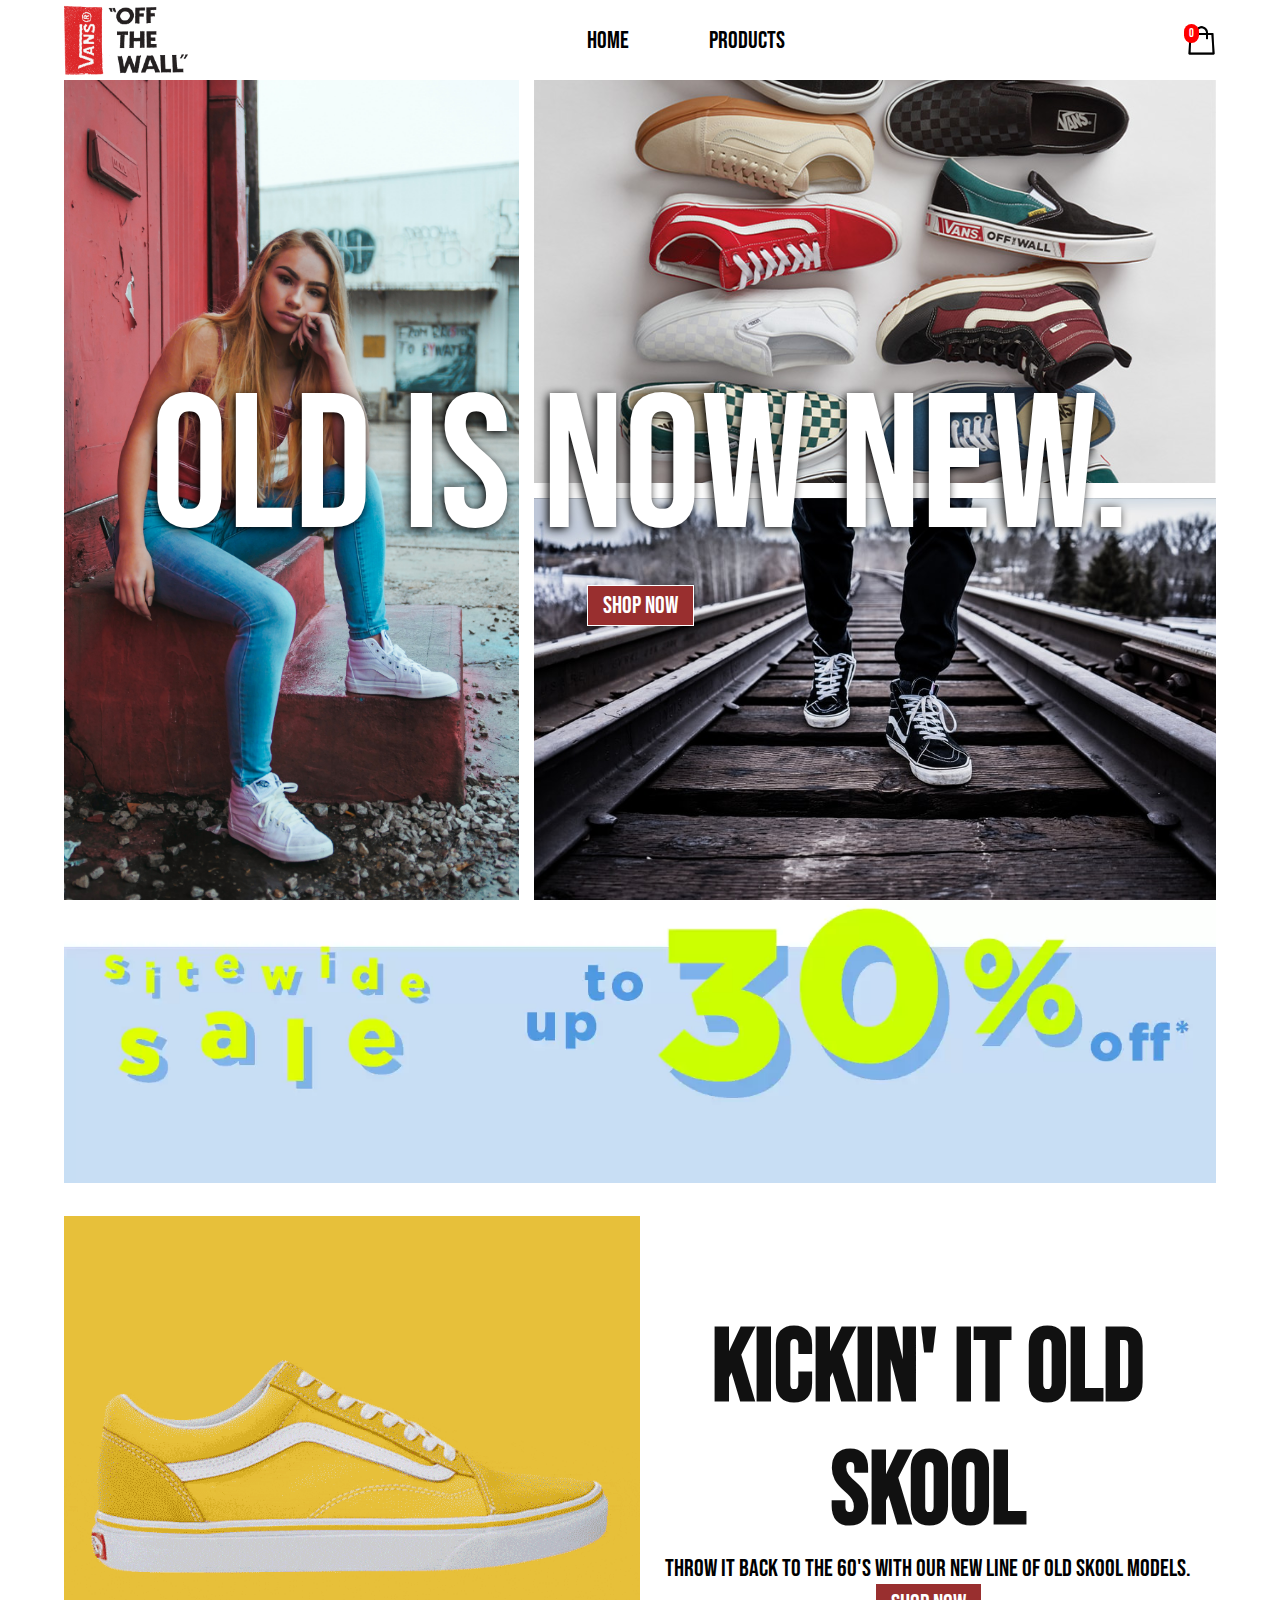
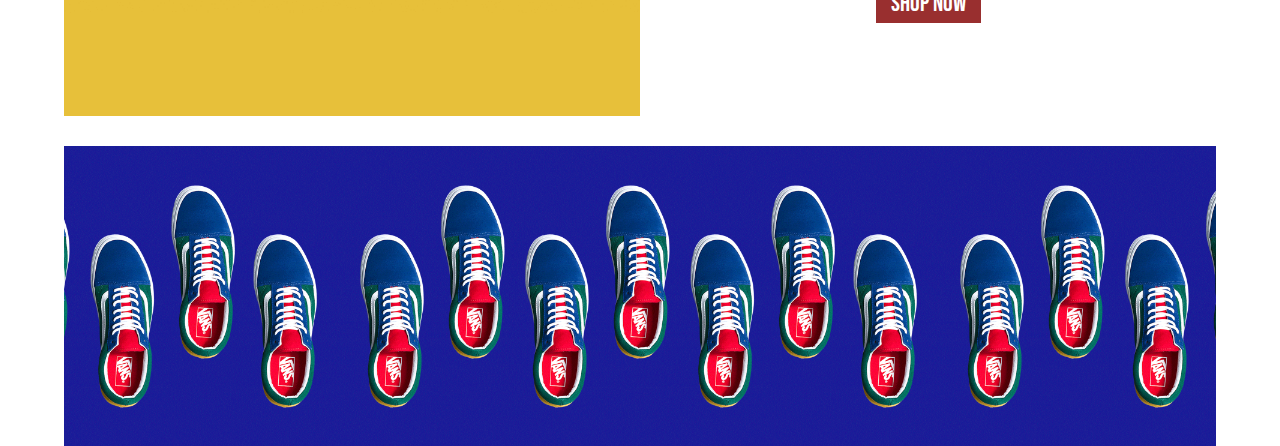
<file: index.html>
<!DOCTYPE html>
<html lang="en">
<head>
    <!-- Google Fonts Link -->
    <link rel="preconnect" href="https://fonts.gstatic.com">
    <link href="https://fonts.googleapis.com/css2?family=Bebas+Neue&display=swap" rel="stylesheet">
    <!-- Main Styles -->
    <link rel="stylesheet" href="main.css">
    
    <meta charset="UTF-8">
    <meta name="viewport" content="width=device-width, initial-scale=1.0">
    <title>Vans Off The Wall</title>
</head>
<body>
    <!-- *** nav bar *** -->
    <nav class="nav-wrapper">
        <div class="nav-container">
            <img id="nav-logo" src="images/vans-logo-7845.png" alt="Vans Off The Wall">

            <!-- *** Nav Links *** -->
            <ul class="nav-links-container">
                <li class="nav-links">
                    <a href="index.html" class="nav-links-a">Home</a>
                </li>
                <li class="nav-links">
                    <a href="products.html" class="nav-links-a">Products</a>
                </li>
            </ul>

            <!-- *** Cart Icon *** -->
                <a class="nav-cart-icon-container" href="cart.html">
                    <img id="nav-cart-icon"src="images/icons8-shopping-bag-64.png" alt="Cart">
                    <span class="num-of-cart-items">0</span>
                </a>


            <!-- *** Burger Icon *** -->
            <div class="burger-icon">
                <div class="burger line1">
                    
                </div>
                <div class="burger line2">
    
                </div>
                <div class="burger line3">
    
                </div>
            </div>
        </div>
    </nav>

    <!-- *** Hero Section *** -->
    <div class="hero-section">
        <div class="hero-container">
            <div class="hero-left">
                
            </div>

            <div class="hero-right">
                <div class="top-right">

                </div>
                <div class="bottom-right">

                </div>
            </div>

            <div class="hero-title-container">
                <h1 class="hero-title">
                    Old Is Now New.
                </h1>
                <a href="products.html">
                    <button id="shop-now">
                        Shop Now
                    </button>
                </a>
            </div>
        </div>
    </div>

    <!-- *** Sale Section *** -->
    <div class="sale-banner">
        <div class="sale-banner-container">
            <img id="sale-banner"src="images/homePageSale.webp" alt="">
        </div>
    </div>

    <!-- *** Featured Section *** -->
    <div class="featured">
        <div class="featured-container">
            <div class="featured-top">
                <div class="featured-top-left">
                    
                </div>
                <div class="featured-top-right">
                    <h1 class="featured-title">
                        Kickin' It Old Skool
                    </h1>
                    <p class="featured-p">
                        Throw it back to the 60's with our new line of Old Skool models.
                    </p>
                    <button id="shop-now">
                        Shop Now
                    </button>
                </div>
            </div>
            <div class="featured-bottom">
                
            </div>  
        </div>
    </div>

<script src="app.js"></script>
<script src="nav.js"></script>
</body>
</html>
</file>
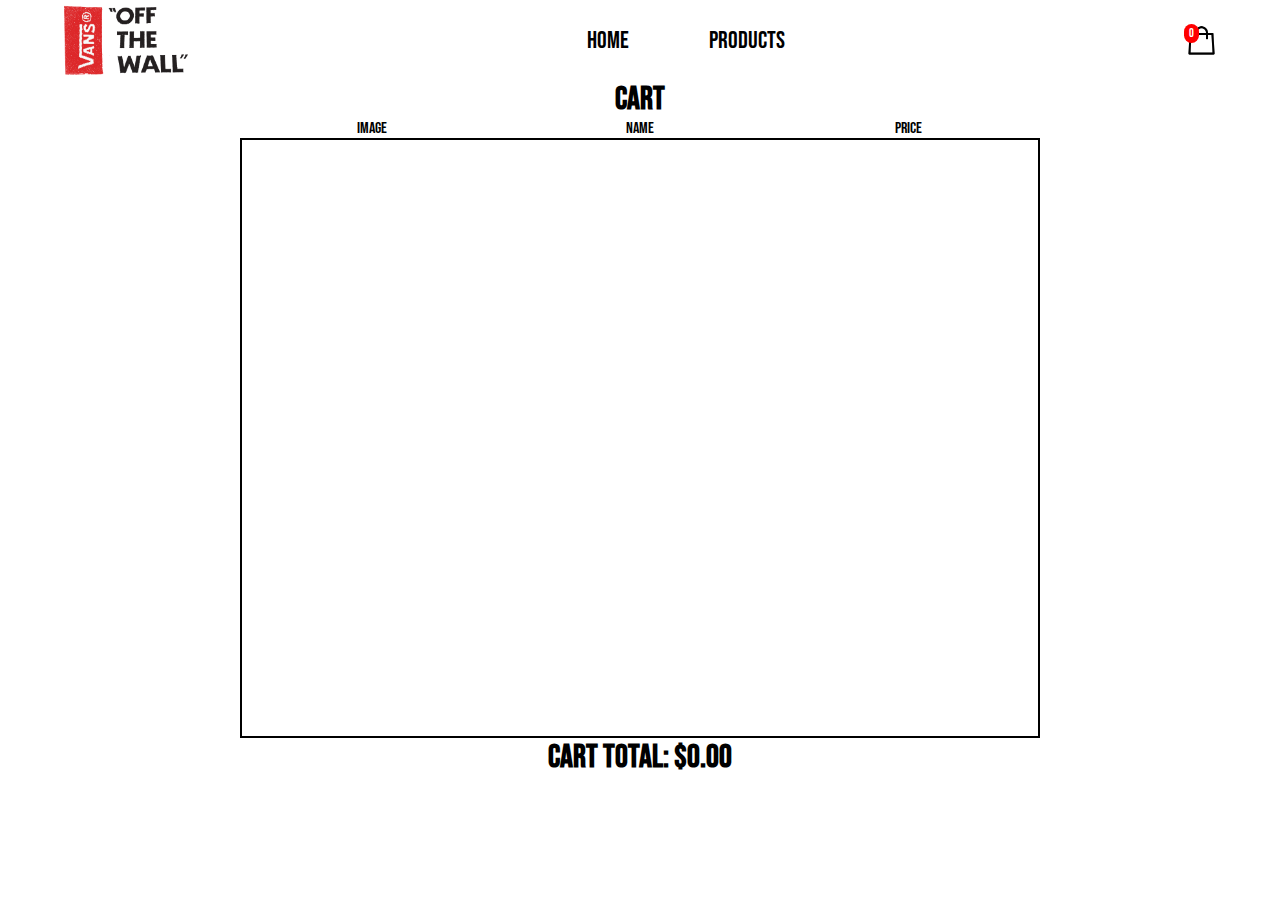
<file: cart.html>
<!DOCTYPE html>
<html lang="en">
<head>
      <!-- Google Fonts Link -->
    <link rel="preconnect" href="https://fonts.gstatic.com">
    <link href="https://fonts.googleapis.com/css2?family=Bebas+Neue&display=swap" rel="stylesheet">
    <!-- Main Styles -->
    <link rel="stylesheet" href="main.css">
    <link rel="stylesheet" href="cart.css">
    
      <meta charset="UTF-8">
      <meta name="viewport" content="width=device-width, initial-scale=1.0">
      <title>Vans Off The Wall</title>
</head>
<body>
      <!-- *** nav bar *** -->
    <nav class="nav-wrapper">
      <div class="nav-container">
          <img id="nav-logo" src="images/vans-logo-7845.png" alt="Vans Off The Wall">

          <!-- *** Nav Links *** -->
          <ul class="nav-links-container">
              <li class="nav-links">
                  <a href="index.html" class="nav-links-a">Home</a>
              </li>
              <li class="nav-links">
                  <a href="products.html" class="nav-links-a">Products</a>
              </li>
          </ul>

          <!-- *** Cart Icon *** -->
              <a class="nav-cart-icon-container" href="cart.html">
                  <img id="nav-cart-icon"src="images/icons8-shopping-bag-64.png" alt="Cart">
                  <span class="num-of-cart-items">0</span>
              </a>


          <!-- *** Burger Icon *** -->
          <div class="burger-icon">
              <div class="burger line1">
                  
              </div>
              <div class="burger line2">
  
              </div>
              <div class="burger line3">
  
              </div>
          </div>
      </div>
  </nav>

  <div class="cart-wrapper">
        <div class="cart-container">
              <h1 class="cart-title">
                    Cart
              </h1>
              <div class="cart-top-sections">
                    <div class="top-section-container">
                        <p>Image</p>
                    </div>
                    <div class="top-section-container">
                        <p>Name</p>
                    </div>
                    <div class="top-section-container">
                        <p>Price</p>
                    </div>       
              </div>
              <div class="cart">

              </div>
              <h1 class="cart-total">
                    Cart Total: $<span class="cart-total-span">0.00</span>
              </h1>
        </div>
  </div>

<script src="app.js"></script>
<script src="nav.js"></script>
</body>
</html>
</file>
<file: main.css>
* {
  margin: 0;
  padding: 0;
  box-sizing: border-box;
  font-family: "Bebas Neue", cursive;
}
body {
  overflow-x: hidden;
}
/* NAVBAR */
#nav-logo {
  height: 70px;
}
.nav-cart-icon-container {
  width: 32px;
  height: 32px;
  display: flex;
}
.num-of-cart-items {
  position: absolute;
  background-color: red;
  color: white;
  border-radius: 10px;
  padding: 2px 5px;
  font-weight: 100;
  font-size: 12px;
}
#nav-cart-icon {
  height: 35px;
  cursor: pointer;
}
.nav-wrapper {
  width: 100%;
  height: 80px;
  display: flex;
  justify-content: center;
  align-items: center;
}
.nav-container {
  width: 90%;
  display: flex;
  justify-content: space-between;
  align-items: center;
}
.nav-links-container {
  display: flex;
  justify-content: center;
  align-items: center;
  width: 33%;
  gap: 20%;
  list-style: none;
}
.nav-links {
  cursor: pointer;
  font-size: 24px;
  border: 2px solid transparent;
}
.nav-links:hover {
  border-bottom: 2px solid rgb(153, 47, 47);
}
/* BURGER */
.burger {
  height: 3px;
  width: 30px;
  background-color: black;
  transition: all 0.5s ease;
}
.burger-icon {
  height: 24px;
  justify-content: space-between;
  align-items: center;
  flex-direction: column;
  display: none;
}
.burger-icon:hover {
  cursor: pointer;
}
.line1-opened {
  transform: rotate(-45deg) translateY(15px);
}
.line3-opened {
  transform: rotate(45deg) translateY(-15px);
}
.line2-opened {
  opacity: 0;
}
.nav-links-a {
  text-decoration: none;
  color: black;
}
/* NAVBAR RESPONSIVENESS */
@media screen and (max-width: 963px) {
  .burger-icon {
    display: flex;
  }
  .nav-links-container {
    position: absolute;
    top: 80px;
    flex-direction: column;
    height: calc(100% - 80px);
    background-color: rgb(83, 83, 83);
    width: 80%;
    z-index: 10;
    float: left;
    gap: 0;
    right: 0;
    transform: translateX(100%);
    visibility: hidden;
  }
  .side-menu-visible {
    transform: translateX(0);
    visibility: visible;
  }
  .nav-links {
    background-color: rgb(255, 255, 255);
    height: 100%;
    width: 100%;
    text-align: center;
    display: flex;
    align-items: center;
    justify-content: center;
  }
  .nav-links-a {
    height: 100%;
    width: 100%;
    display: flex;
    align-items: center;
    justify-content: center;
  }
  .nav-links:hover {
    background-color: rgb(153, 47, 47);
    color: white;
  }
  .nav-links-a:hover {
    background-color: rgb(153, 47, 47);
    color: white;
  }
}

/* Hero Section */
.hero-section {
  width: 100%;
  display: flex;
  justify-content: center;
  align-items: center;
  height: calc(100vh - 80px);
}
.hero-container {
  width: 90%;
  height: 100%;
  background-color: white;
  display: flex;
  justify-self: center;
  align-items: center;
  gap: 15px;
}
.hero-left {
  background-image: url("images/heroImage.jpg");
  width: 40%;
  height: 100%;
  background-size: cover;
  background-position: center;
}
.hero-title-container {
  position: absolute;
  text-align: center;
  width: 90%;
  z-index: 1;
  display: flex;
  justify-content: center;
  align-items: center;
  flex-direction: column;
}
#shop-now {
  background-color: rgb(153, 47, 47);
  color: white;
  font-size: 24px;
  font-weight: 100;
  padding: 5px 15px;
  border: 1px solid white;
}
.hero-title {
  font-size: 15vw;
  font-weight: 100;
  color: white;
  text-shadow: -2px 2px 10px #000000;
  max-width: 1100px;
}
.hero-right {
  width: 60%;
  height: 100%;
  gap: 15px;
  display: flex;
  justify-content: center;
  align-items: center;
  flex-direction: column;
}
.top-right {
  background-image: url("images/heroImage2.jpg");
  height: 50%;
  width: 100%;
  background-position: center;
  background-size: cover;
}
.bottom-right {
  background-image: url("images/heroImage3.jfif");
  width: 100%;
  height: 50%;
  background-size: cover;
  background-position: center;
}

@media screen and (min-width: 1430px) {
  .hero-title {
    font-size: 216px;
  }
}

/* sale banner */
.sale-banner {
  width: 100%;
  height: fit-content;
  display: flex;
  justify-content: center;
  align-items: center;
}
.sale-banner-container {
  width: 90%;
}
#sale-banner {
  width: 100%;
}
.featured {
  width: 100%;
  height: fit-content;
  display: flex;
  justify-content: center;
  align-items: center;
  margin-top: 28px;
}
.featured-container {
  width: 90%;
  height: fit-content;
  display: flex;
  justify-content: center;
  align-items: center;
  flex-direction: column;
  gap: 30px;
}
.featured-bottom {
  width: 100%;
  height: 300px;
  background-image: url("images/featured.gif");
  background-position: center;
  background-size: contain;
}

.featured-top {
  width: 100%;
  height: 500px;
  display: flex;
  justify-content: center;
  align-items: center;
}
.featured-top-left {
  background-image: url("images/featuredOld.gif");
  width: 100%;
  height: 100%;
  background-position: center;
  background-size: cover;
}
.featured-top-right {
  width: 100%;
  height: 100%;
  display: flex;
  justify-content: center;
  align-items: center;
  flex-direction: column;
}
.featured-title {
  font-size: 8vw;
  text-align: center;
  color: #111111;
}
.featured-p {
  font-size: 24px;
  text-align: center;
}
@media screen and (min-width: 1470px) {
  .featured-title {
    font-size: 150px;
  }
}
</file>
<file: cart.css>
.cart-wrapper{
      width: 100%;
      height: fit-content;
      display: flex;
      justify-content: center;
      align-items: center;
      flex-direction: colums;
}
.cart-title{
      text-align: center;
      width: 100%;
}
.cart-container{
      width: 90%;
      display: flex;
      flex-direction: column;
      display: flex;
      justify-content: center;
      align-items: center;
      width: 90%;
}
.cart-top-sections{
      display: flex;
      justify-content: space-between;
      align-items: center;
      width: 100%;
      max-width: 800px;
}
.top-section-container{
      width: 33%;
      display: flex;
      justify-content: center;
      align-items: center;
}
.cart{
      max-width: 800px;
      width: 100%;
      height: 600px;
      border: 2px solid black;
      overflow-y: auto;
}
.cart-row{
      width: 100%;
      height: 80px;
      display: flex;
      justify-content: space-between;
      align-items: center;
      border-bottom: 1px solid black;
}
.cart-row-section{
      display: flex;
      justify-content: center;
      align-items: center;
      width: 33%;
}
.cart-row-img{
      height: 78px;
}
.cart-row-name{
      text-align: center;
}
.rmv-btn{
      cursor: default;
      position: relative;
      margin-right: 20px;
}
.cart-row-section-btn{
      width: 10px;
}
</file>
